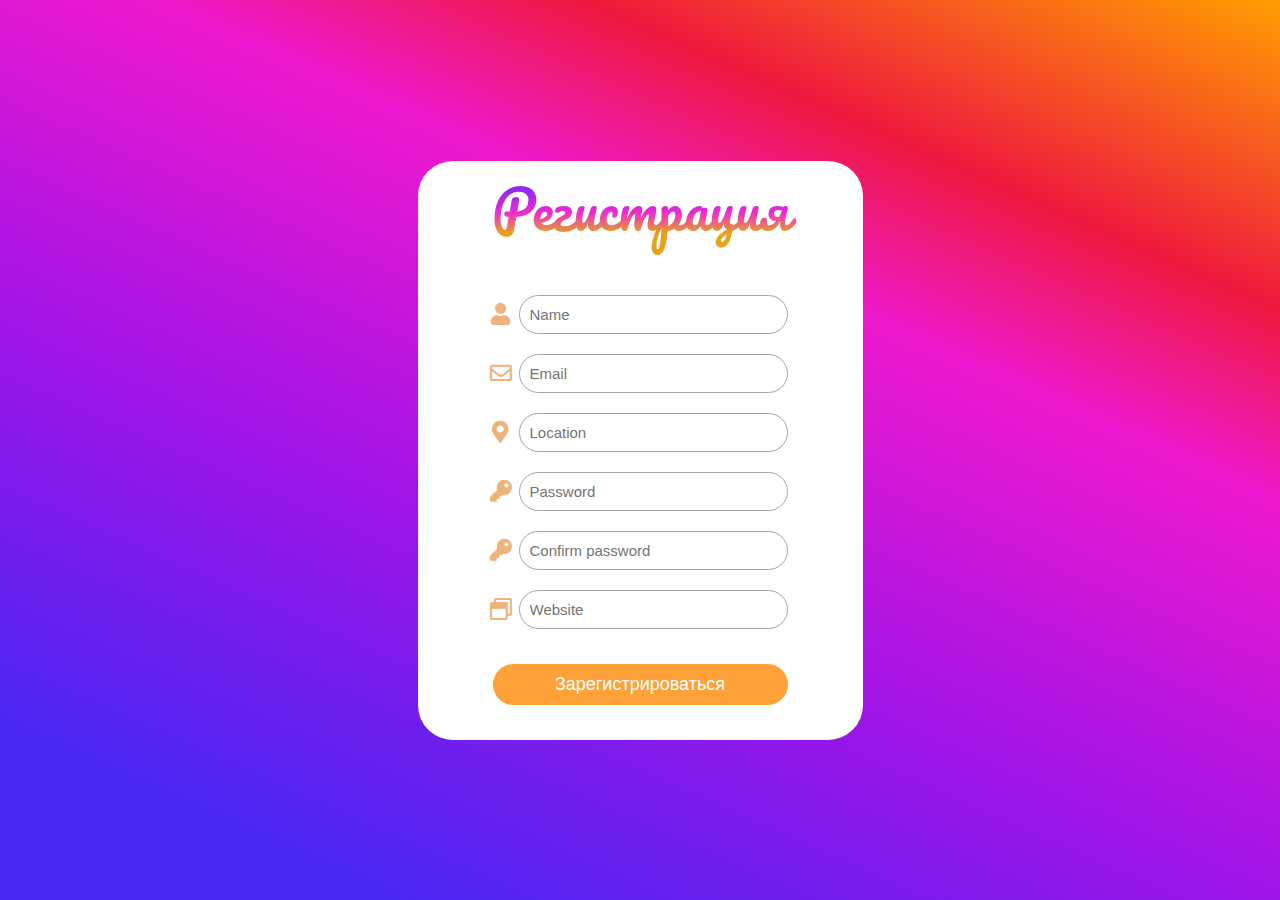
<file: index.html>
<!DOCTYPE html>
<html lang="en">
<head>
    <meta charset="UTF-8">
    <link href="https://use.fontawesome.com/releases/v5.0.8/css/all.css" rel="stylesheet">
    <link href="https://fonts.googleapis.com/css?family=Pacifico&amp;display=swap" rel="stylesheet">
    <link rel="stylesheet" href="registr.css">
    <meta name="viewport" content="width=device-width, initial-scale=1.0">
    <meta http-equiv="X-UA-Compatible" content="ie=edge">
    <link rel="shortcut icon" href="36b3ee2d91ed.ico" type="image/x-icon">
    <title>Instagram</title>
</head>
<body>
    <form class="registration">
        <p class="title">Регистрация</p>
        <div class="input4"><i class="fas fa-user"></i><input type="text" placeholder="Name"></div>
        <div class="input4"><i class="far fa-envelope"></i><input type="email" placeholder="Email"></div>
        <div class="input4"><i class="fas fa-map-marker-alt"></i><input type="text" placeholder="Location"></div>
        <div class="input4"><i class="fas fa-key"></i><input type="password" placeholder="Password"></div>
        <div class="input4"><i class="fas fa-key"></i><input type="password" placeholder="Confirm password"></div>
        <div class="input4"><i class="far fa-window-restore"></i><input type="text" placeholder="Website"></div>
        <div class="input4"><input class="qwer" type="submit" value="Зарегистрироваться"></div>
    </form>
</body>
</html>
</file>
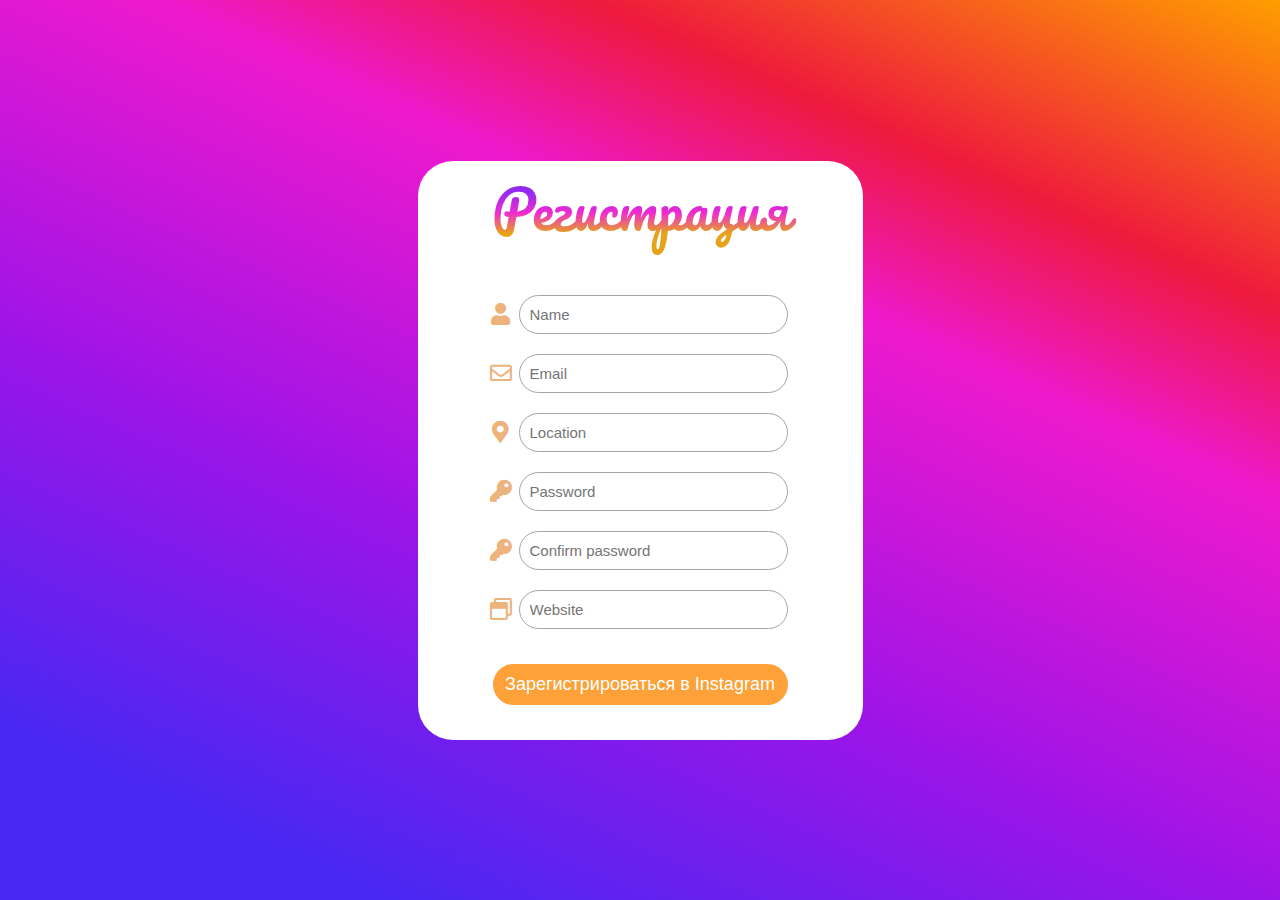
<file: registr.html>
<!DOCTYPE html>
<html lang="en">
<head>
    <meta charset="UTF-8">
    <link href="https://use.fontawesome.com/releases/v5.0.8/css/all.css" rel="stylesheet">
    <link href="https://fonts.googleapis.com/css?family=Pacifico&amp;display=swap" rel="stylesheet">
    <link rel="stylesheet" href="registr.css">
    <meta name="viewport" content="width=device-width, initial-scale=1.0">
    <meta http-equiv="X-UA-Compatible" content="ie=edge">
    <link rel="shortcut icon" href="36b3ee2d91ed.ico" type="image/x-icon">
    <title>Instagram</title>
</head>
<body>
    <form class="registration">
        <p class="title">Регистрация</p>
        <div class="input4"><i class="fas fa-user"></i><input type="text" placeholder="Name"></div>
        <div class="input4"><i class="far fa-envelope"></i><input type="email" placeholder="Email"></div>
        <div class="input4"><i class="fas fa-map-marker-alt"></i><input type="text" placeholder="Location"></div>
        <div class="input4"><i class="fas fa-key"></i><input type="password" placeholder="Password"></div>
        <div class="input4"><i class="fas fa-key"></i><input type="password" placeholder="Confirm password"></div>
        <div class="input4"><i class="far fa-window-restore"></i><input type="text" placeholder="Website"></div>
        <div class="input4"><input class="qwer" type="submit" value="Зарегистрироваться в Instagram"></div>
    </form>
</body>
</html>
</file>
<file: registr.css>
*{
    margin: 0px;
    padding: 0px;
    box-sizing: border-box;
}

body{
    /*background: rgb(0,219,255);
    background: linear-gradient(180deg, rgba(0,219,255,0.9920343137254902) 48%, rgba(0,255,174,0.9948354341736695) 100%);
    */
    background: rgb(73,39,242);
background: linear-gradient(24deg, rgba(73,39,242,1) 12%, rgba(158,20,231,1) 39%, rgba(238,25,205,1) 66%, rgba(238,25,61,1) 79%, rgba(255,158,0,1) 100%);  height: 100vh;
    display: flex;
    justify-content: center;
    align-items: center; 
}
.registration {
    background-color: white;
    max-width: 445px;
    width: 100%;
    border-radius: 35px;
}
.title {
    background: linear-gradient(180deg, rgba(139,25,238,0.9248074229691877) 33%, rgba(238,25,205,0.9248074229691877) 55%, rgba(228,154,3,0.9108018207282913) 77%);
    -webkit-background-clip: text;
    -webkit-text-fill-color: transparent;
    font-size: 6vh;
    font-family: Pacifico, cursive;
    text-align: center;
    margin-bottom: 8%;
    margin-bottom: 40px;
}
.input4 {
    display: flex;
    justify-content: space-between;
    padding: 0 75px;
    margin: 20px auto; 
    width: 100%;
}
.input4 input{
    width: 100%;
    padding: 10px;
    font-size: 15px;
    border-radius: 20px;
    border: 1px rgb(165, 165, 165) solid;
    outline: none;
}
.fas, .far{
    width: 16px;
    font-size: 22px;
    display: flex;
    justify-content: center;
    align-items: center;
    margin-right: 10px;
    text-transform: uppercase;
    color: rgba(231, 150, 74, 0.719);    
}
.input4 input[type=submit] {
    background-color: rgba(253, 151, 34, 0.9);
    border: none;
    color: white;
    font-size: 18px;
    padding: 10px;
    border-radius: 25px !important;
}
.input4 input[type=submit]:hover {
    background-color: rgba(253, 151, 34, 1);
    cursor: pointer;
}
.registration .input4:last-child {
    margin: 35px 0px;
}
</file>
